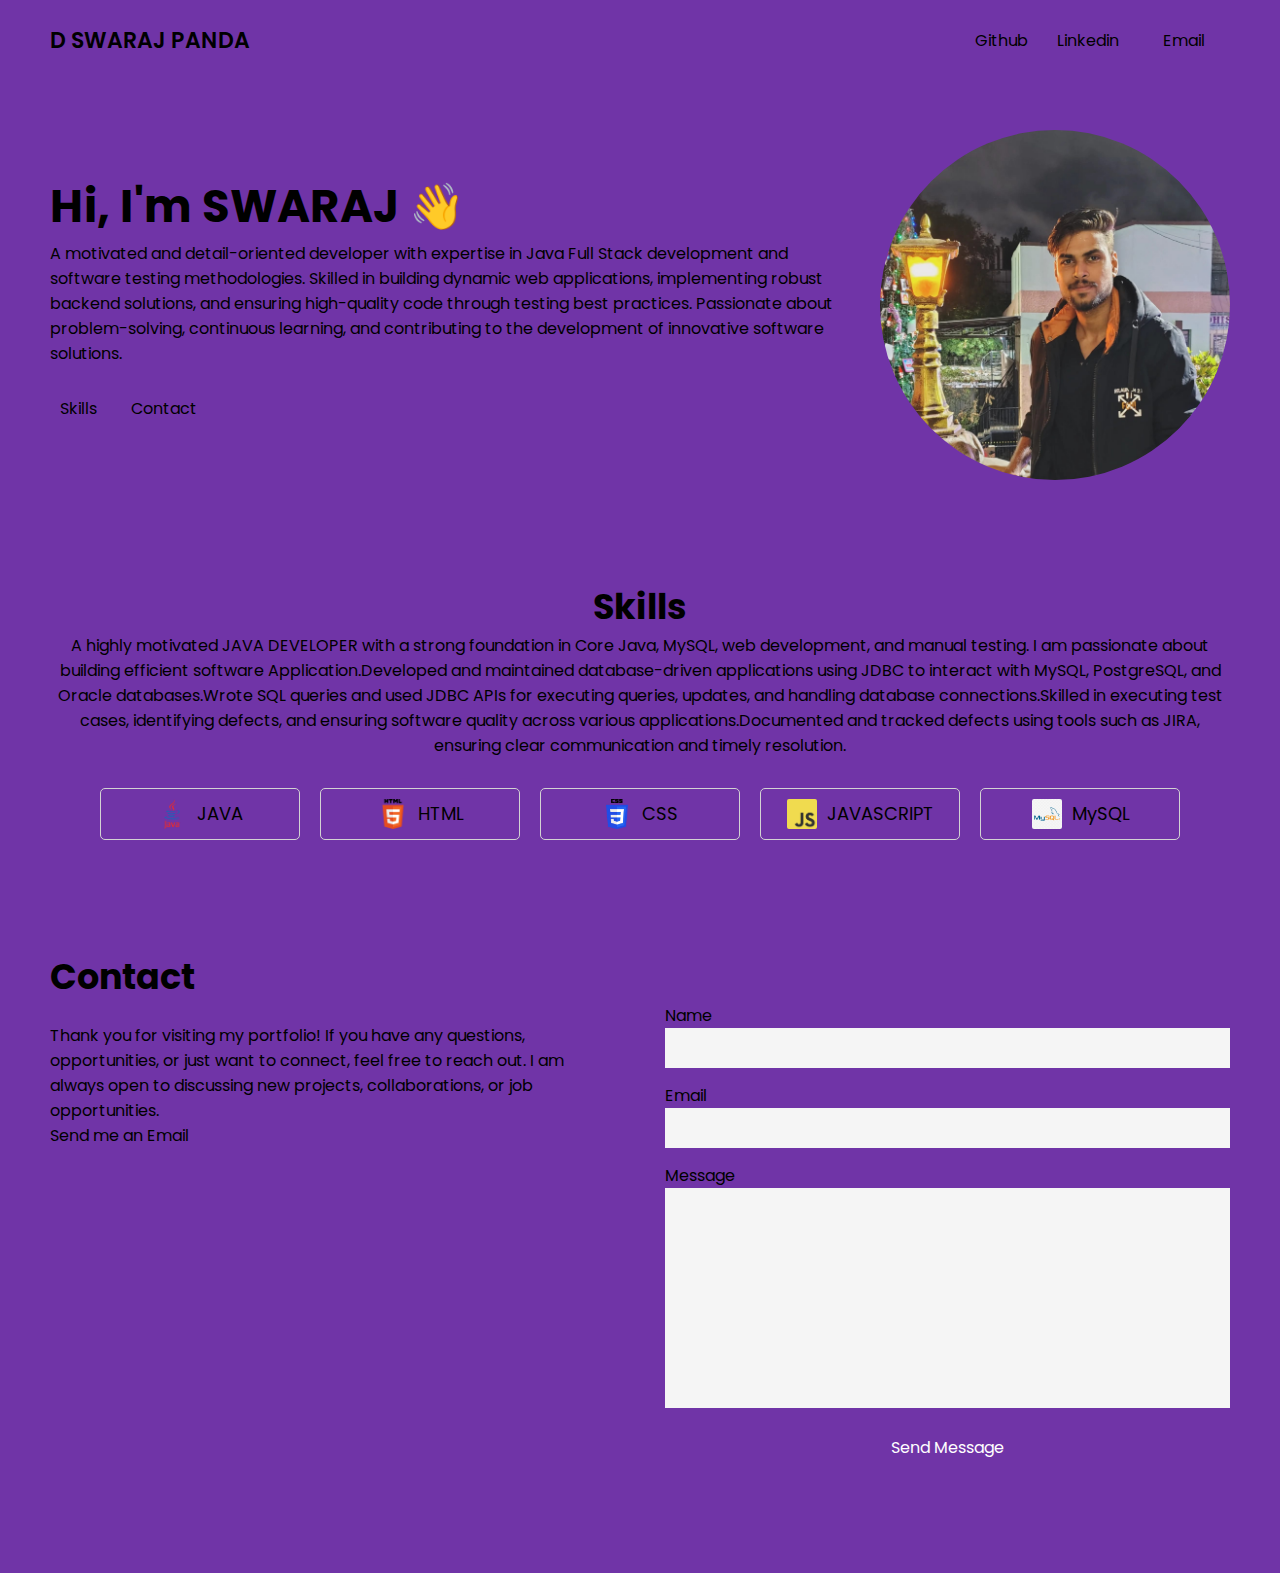
<file: index.html>
<!DOCTYPE html>
<html lang="en">
<head>
  <meta charset="UTF-8">
  <meta http-equiv="X-UA-Compatible" content="IE=edge">
  <meta name="viewport" content="width=device-width, initial-scale=1.0">

  <link rel="preconnect" href="https://fonts.googleapis.com">
  <link rel="preconnect" href="https://fonts.gstatic.com" crossorigin>
  <link href="https://fonts.googleapis.com/css2?family=Poppins:wght@400;600&display=swap" rel="stylesheet">

  <link rel="stylesheet" href="https://cdnjs.cloudflare.com/ajax/libs/font-awesome/6.4.0/css/all.min.css" integrity="sha512-iecdLmaskl7CVkqkXNQ/ZH/XLlvWZOJyj7Yy7tcenmpD1ypASozpmT/E0iPtmFIB46ZmdtAc9eNBvH0H/ZpiBw==" crossorigin="anonymous" referrerpolicy="no-referrer" />

  <link rel="stylesheet" href="style.css">

  <title>Portfolio</title>
</head>
<body>
  <!-- NAVBAR -->
  <nav>
    <div class="left">
      <a href="/">D SWARAJ PANDA</a>
    </div>

    <div class="right">
      <a href="http://github.com" target="_blank" rel="noopener noreferrer">
        <i class="fa-brands fa-github"></i>
        <span>Github</span>
      </a>
      
      <a href="http://linkedin.com" target="_blank" rel="noopener noreferrer">
        <i class="fa-brands fa-linkedin"></i>
        <span>Linkedin</span>
      </a>
      
      <a href="swarajpanda2420@gmail.com">
        <i class="fa-solid fa-envelope"></i>
        <span>Email</span>
      </a>
    </div>
  </nav>

  <main>
    <!-- SECTION 1: Hero -->
    <section class="hero-section">
      <div class="text">
        <h2>Hi, I'm SWARAJ 👋</h2>
        <p>A motivated and detail-oriented developer with expertise in Java Full Stack development and software testing methodologies. Skilled in building dynamic web applications, implementing robust backend solutions, and ensuring high-quality code through testing best practices. Passionate about problem-solving, continuous learning, and contributing to the development of innovative software solutions.</p>

        <div class="links">
          <a href="#skills">
            <i class="fa-solid fa-code"></i>
            <span>Skills</span>
          </a>
          
          <a href="#contact">
            <i class="fa-solid fa-envelope"></i>
            <span>Contact</span>
          </a>
        </div>
      </div>

      <div class="headshot">
        <img src="swaraj.jpg" alt="swaraj DP">
      </div>
    </section>

    <!-- SECTION 2: Skills -->
    <section id="skills" class="skills-section">
      <h2>Skills</h2>
      <div class="text">
        A highly motivated JAVA DEVELOPER with a strong foundation in Core Java, MySQL, web development, and manual testing. I am passionate about building efficient software Application.Developed and maintained database-driven applications using JDBC to interact with MySQL, PostgreSQL, and Oracle databases.Wrote SQL queries and used JDBC APIs for executing queries, updates, and handling database connections.Skilled in executing test cases, identifying defects, and ensuring software quality across various applications.Documented and tracked defects using tools such as JIRA, ensuring clear communication and timely resolution.

      </div>

      <div class="cells">
        <div class="cell">
          <img src="java.jpg" alt="java logo">
          <span>JAVA</span>
        </div>
        
        <div class="cell">
          <img src="HTML logo.jpg" alt="html logo">
          <span>HTML</span>
        </div>
        
        <div class="cell">
          <img src="CSS3logo.jpg" alt="css logo">
          <span>CSS</span>
        </div>
        
        <div class="cell">
          <img src="JavaScript-logo.jpg" alt="javascript logo">
          <span>JAVASCRIPT</span>
        </div>
        
        <div class="cell">
          <img src="mysql.jpg" alt="my sql logo">
          <span>MySQL</span>
        </div>
      </div>
    </section>

    <!-- SECTION 4: Contact -->
    <section id="contact" class="contact-section">
      <h2>Contact</h2>

      <div class="group">
        <div class="text">
            Thank you for visiting my portfolio! If you have any questions, opportunities, or just want to connect, feel free to reach out. I am always open to discussing new projects, collaborations, or job opportunities.<br>

            <a href="swarajpanda2420@gmail.com">Send me an Email</a>
        </div>

        <form>
          <label for="name">Name</label>
          <input type="text" id="name">

          <label for="email">Email</label>
          <input type="email" id="email">

          <label for="message">Message</label>
          <textarea id="message" cols="30" rows="10"></textarea>

          <button type="submit">Send Message</button>
        </form>
      </div>
    </section>
  </main>
</body>
</html>
</file>
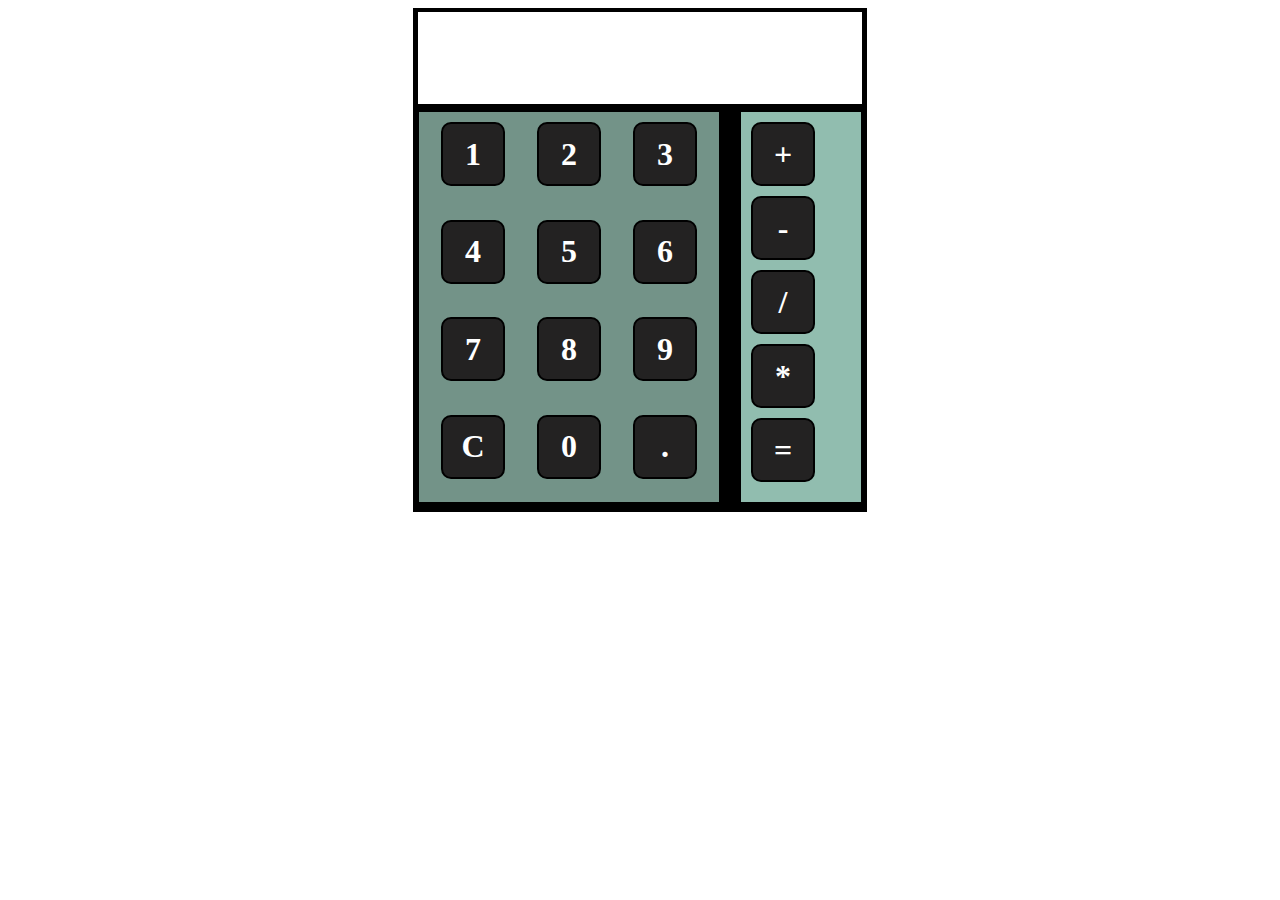
<file: calc.html>
<!DOCTYPE html>
<html lang="en">
<head>
    <meta charset="UTF-8">
    <meta name="viewport" content="width=device-width, initial-scale=1.0">
    <title>Document</title>

    <style>
        body{
            display: flex;
            justify-content: center;
            align-items: center;
        }
        .container{
            border: 2px solid black;
            height: 500px;
            width: 450px;
            display: flex;
            justify-content: center;
            position: relative;
            background-color: black;

        }
        #result{
            position: absolute;
            border: 2px solid black;
            height: 90px;
            text-align: right;
            width: 440px;
            font-size: 50px;
        }
        .left{
            border: 2px solid black;
            height: 390px;
            width: 300px;
            display: flex;
            justify-content: space-evenly;
            flex-wrap: wrap;
            position: absolute;
            top: 100px;
            left: 2px;
            background-color: rgb(115, 147, 136);
            
        }
        .btn{
            border: 2px solid black;
            height: 50px;
            width: 50px;
            padding: 5px;
            margin: 10px;
            display: flex;
            align-items: center;
            justify-content: center;
            border-radius: 10px;
            background-color: rgb(35, 34, 34);
            color: white;
        }
        .btn:hover{
            cursor: pointer;
            transform: scale(1.1);
            box-shadow: 5px 0 0 3px rgb(188, 165, 165);
        }
        
        .right{
            border: 2px solid black;
            position: absolute;
            height: 390px;
            width: 120px;
            top: 100px;
            right: 2px;
            background-color: rgb(145, 189, 175);
        }
        
    </style>
</head>
<body>
    <div class="container">
        <input type="text" id="result">
        <div class="left">
            <div class="btn" onclick="display('1')"><h1>1</h1></div>
            <div class="btn" onclick="display('2')"><h1>2</h1></div>
            <div class="btn" onclick="display('3')"><h1>3</h1></div>
            <div class="btn" onclick="display('4')"><h1>4</h1></div>
            <div class="btn" onclick="display('5')"><h1>5</h1></div>
            <div class="btn" onclick="display('6')"><h1>6</h1></div>
            <div class="btn" onclick="display('7')"><h1>7</h1></div>
            <div class="btn" onclick="display('8')"><h1>8</h1></div>
            <div class="btn" onclick="display('9')"><h1>9</h1></div>
            <div class="btn" onclick="del()"><h1>C</h1></div>
            <div class="btn" onclick="display('0')"><h1>0</h1></div>
            <div class="btn" onclick="display('.')"><h1>.</h1></div>
        </div>

        <div class="right">
            <div class="btn" onclick="display('+')"><h1>+</h1></div>
            <div class="btn" onclick="display('-')"><h1>-</h1></div>
            <div class="btn" onclick="display('/')"><h1>/</h1></div>
            <div class="btn" onclick="display('*')"><h1>*</h1></div>
            <div class="btn" onclick="cal()"><h1>=</h1></div>
            
        </div>
        
    </div>
    <script>
        let res = document.getElementById("result")
        
        function display(value){
            res.value += value;
        }
        function del(){
            res.value = '';
        }
        function cal(){
            try{
                res.value = eval(res.value)
            }catch{
                res.value = "Error"
            }
            
        }
        
    </script>
</body>
</html>
</file>
<file: style.css>
root {
    --text-color: #1a1c20;
    --link-color: #4a76ee;
    --background-color: #50e1ef;
  }
  
  * {
    margin: 0;
    padding: 0;
    box-sizing: border-box;
  }
  
  html {
    scroll-behavior: smooth;
  }
  
  body {
    font-family: 'Poppins', sans-serif;
    color: var(--text-color);
    background-color: rgb(112, 52, 167);
    max-width: 1400px;
    margin: 0 auto;
  }
  
  a {
    color: var(--link-color);
    text-decoration: none;
  }
  
  /* NAVBAR */
  nav {
    display: flex;
    justify-content: space-between;
    align-items: center;
  
    padding: 0 50px;
    height: 80px;
  }
  
  nav .left a {
    color: var(--text-color);
    font-size: 22px;
    font-weight: 600;
  }
  
  nav .right a {
    color: var(--text-color);
    margin: 0 10px;
  }
  
  nav .right a:last-child {
    color: var(--background-color);
    background-color: var(--text-color);
    padding: 5px 15px;
    border-radius: 5px;
  }
  
  nav .right a span {
    margin-left: 5px;
  }
  
  /* SECTION 1: Hero */
  .hero-section {
    display: flex;
    justify-content: space-between;
    align-items: center;
    padding: 0 50px;
    margin: 50px 0;
    margin-bottom: 100px;
    gap: 40px;
  }
  
  .hero-section .text {
    flex: 5;
  }
  
  .hero-section .text h2 {
    font-size: 45px;
  }
  
  .hero-section .text .links {
    margin-top: 25px;
  }
  
  .hero-section .text .links a {
    display: inline-block;
    padding: 5px 10px;
    border: 2px solid var(--link-color);
    border-radius: 5px;
    margin-right: 10px;
    margin-bottom: 10px;
    transition: .1s;
  }
  
  .hero-section .text .links a:hover {
    color: var(--text-color);
    border: 2px solid var(--text-color);
  }
  
  .hero-section .headshot {
    flex: 2;
    display: flex;
    justify-content: right;
  }
  
  .hero-section .headshot img {
    width: 350px;
    border-radius: 50%;
  }
  
  /* SECTION 2: Skills */
  .skills-section {
    padding: 0 50px;
    margin-bottom: 100px;
  }
  
  .skills-section h2 {
    text-align: center;
    font-size: 35px;
  }
  
  .skills-section .text {
    text-align: center;
    margin-bottom: 20px;
  }
  
  .skills-section .cells {
    display: flex;
    justify-content: center;
    flex-wrap: wrap;
  }
  
  .skills-section .cells .cell {
    display: flex;
    justify-content: center;
    align-items: center;
    gap: 10px;
  
    width: 200px;
    padding: 10px 20px;
    margin: 10px;
    border: 1.5px solid #d3d3d3;
    border-radius: 5px;
  }
  
  .skills-section .cells .cell img {
    width: 30px;
    height: 30px;
    object-fit: contain;
    border-radius: 2px;
  }
  
  .skills-section .cells .cell span {
    font-size: 18px;
  }
  
  /* SECTION 4: Contact */
  .contact-section {
    padding: 0 50px;
    margin-bottom: 100px;
  }
  
  .contact-section h2 {
    font-size: 35px;
  }
  
  .contact-section .group {
    display: flex;
    gap: 50px;
  }
  
  .contact-section .group .text {
    flex: 3;
    margin-top: 20px;
  }
  
  .contact-section .group form {
    flex: 3;
    display: flex;
    flex-direction: column;
  }
  
  .contact-section .group form input,
  .contact-section .group form textarea {
    font-family: 'Poppins', sans-serif;
    border: 2px solid var(--link-color);
    background-color: whitesmoke;
    padding: 10px;
    margin-bottom: 15px;
    outline: none;
    resize: none;
  }
  
  .contact-section .group form button {
    font-size: 16px;
    font-family: 'Poppins', sans-serif;
    color: #fff;
    background-color: var(--link-color);
    border: none;
    height: 50px;
    cursor: pointer;
    transition: .1s;
  }
  
  .contact-section .group form button:hover {
    filter: brightness(.9);
  }
  
  @media (max-width: 850px) {
    /* SECTION 1: Hero */
    .hero-section .text h2 {
      font-size: 35px;
    }
  }
  
  @media (max-width: 740px) {
    /* SECTION 1: Hero */
    .hero-section {
      flex-direction: column-reverse;
    }
  
    .hero-section .headshot img {
      width: 300px;
    }
  
    /* SECTION 4: Contact */
    .contact-section .group {
      flex-direction: column;
    }
  }
  
  @media (max-width: 600px) {
    /* NAVBAR */
    nav {
      padding: 0 20px;
    }
  
    nav .right a {
      font-size: 22px;
    }
  
    nav .right a:last-child {
      color: var(--text-color);
      background-color: transparent;
      padding: 0;
    }
  
    nav .right a span {
      display: none;
    }
  
    /* SECTION 1: Hero */
    .hero-section {
      padding: 0 20px;
    }
  
    .hero-section .text h2 {
      font-size: 30px;
    }
  
    /* SECTION 2: Skills */
    .skills-section {
      padding: 0 20px;
    }
  
    .skills-section .cells .cell span {
      font-size: 16px;
    }
}
</file>
